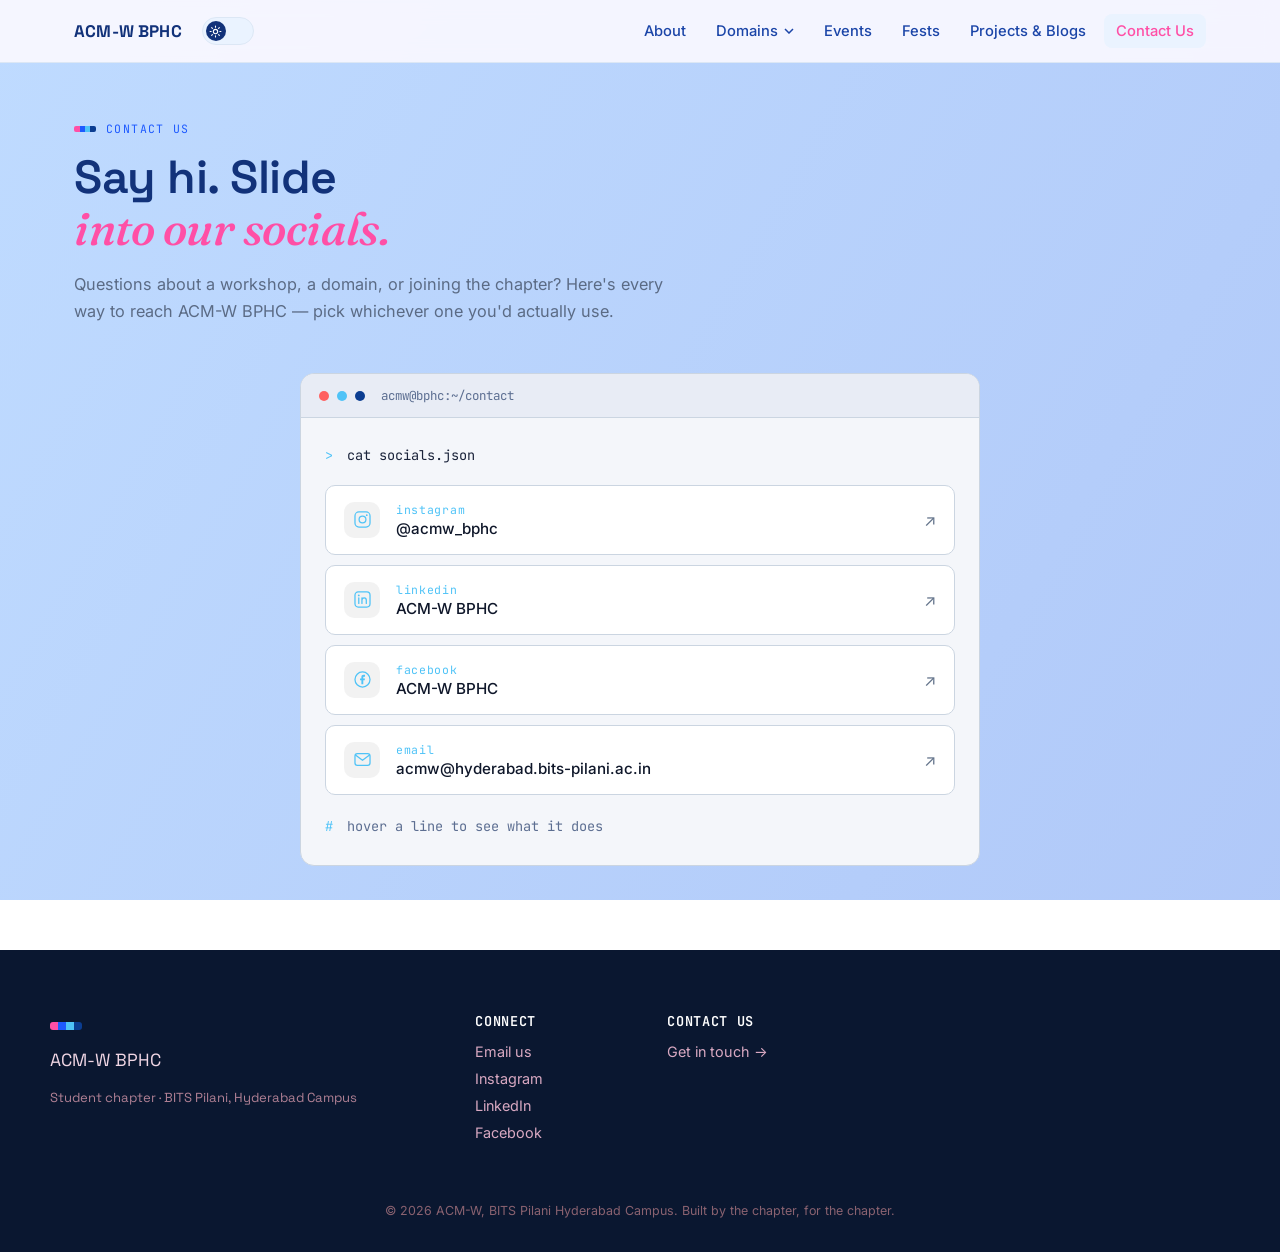
<file: index.html>
<!DOCTYPE html>
<html lang="en">
<head>
<meta charset="UTF-8">
<meta name="viewport" content="width=device-width, initial-scale=1.0">
<title>Contact Us · ACM-W BITS Pilani Hyderabad</title>
<meta name="description" content="Reach ACM-W BITS Pilani Hyderabad Campus — find our Instagram, LinkedIn, Facebook and email.">
<link rel="preconnect" href="https://fonts.googleapis.com">
<link href="https://fonts.googleapis.com/css2?family=Fraunces:ital,opsz,wght@0,9..144,400;0,9..144,600;0,9..144,700;1,9..144,500&family=Inter:wght@400;500;600;700&family=JetBrains+Mono:wght@400;500;600&family=Space+Grotesk:wght@500;600;700&display=swap" rel="stylesheet">
<link rel="stylesheet" href="style.css">
<link rel="stylesheet" href="contact.css">
<script>
  (function(){
    var saved = localStorage.getItem("acmw-theme");
    var theme = saved || (window.matchMedia("(prefers-color-scheme: dark)").matches ? "dark" : "light");
    document.documentElement.setAttribute("data-theme", theme);
  })();
</script>
</head>
<body>
<div class="site-bg" aria-hidden="true"></div>

<header class="site-header" id="top">
  <div class="nav-wrap">
    <div class="nav-right">
      <a class="brand" href="index.html#home">
        <span class="brand-suffix">ACM-W BPHC</span>
      </a>

      <div class="header-actions">
        <button class="theme-toggle" id="themeToggle" type="button" aria-label="Switch to dark mode" aria-pressed="false">
          <span class="toggle-knob">
            <svg class="icon-sun" viewBox="0 0 24 24" fill="none" stroke="currentColor" stroke-width="2" stroke-linecap="round"><circle cx="12" cy="12" r="4"/><path d="M12 2v2M12 20v2M4.9 4.9l1.4 1.4M17.7 17.7l1.4 1.4M2 12h2M20 12h2M4.9 19.1l1.4-1.4M17.7 6.3l1.4-1.4"/></svg>
            <svg class="icon-moon" viewBox="0 0 24 24" fill="currentColor"><path d="M20.4 14.7A8.5 8.5 0 0 1 9.3 3.6a.5.5 0 0 0-.6-.7A9.5 9.5 0 1 0 21.1 15.3a.5.5 0 0 0-.7-.6Z"/></svg>
          </span>
        </button>

        <button class="nav-toggle" id="navToggle" aria-label="Toggle menu" aria-expanded="false">
          <span></span><span></span><span></span>
        </button>
      </div>
    </div>

    <nav class="main-nav" id="mainNav">
      <a href="index.html#about" class="nav-link">About</a>

      <div class="nav-dropdown">
        <button class="nav-link nav-drop-btn" id="domainsBtn" aria-haspopup="true" aria-expanded="false">Domains <svg width="10" height="6" viewBox="0 0 10 6"><path d="M1 1L5 5L9 1" stroke="currentColor" stroke-width="1.5" fill="none"/></svg></button>
        <div class="dropdown-panel" id="domainsPanel">
          <a href="index.html#domain-technical"><strong>Technical</strong><span>Workshops, project squads, open-source sprints and the tech behind chapter tools.</span></a>
          <a href="index.html#domain-corporate"><strong>Corporate & Sponsorship</strong><span>Partnerships, sponsorships and industry connects that fund and power our events.</span></a>
          <a href="index.html#domain-design"><strong>Design</strong><span>Visual identity, event collateral, posters, merchandise and everything on-brand.</span></a>
          <a href="index.html#domain-content"><strong>Content & Media</strong><span>Copywriting, photography, reels and the chapter's blog & newsletter.</span></a>
          <a href="index.html#domain-outreach"><strong>Marketing & Outreach</strong><span>Growing the community — social media, campus outreach and inter-college relations.</span></a>
          <a href="index.html#domain-management"><strong>Management & Events</strong><span>Logistics, budgets, venue bookings and making sure every event actually happens.</span></a>
        </div>
      </div>

      <a href="index.html#events" class="nav-link">Events</a>
      <a href="index.html#fests" class="nav-link">Fests</a>
      <a href="index.html#projects" class="nav-link">Projects &amp; Blogs</a>
      <a href="index.html" class="nav-link is-active">Contact Us</a>
    </nav>
  </div>
</header>

<main>
  <section class="page-hero">
    <p class="eyebrow"><span class="bars bars--xs"></span> CONTACT US</p>
    <h1 class="page-hero-title">Say hi. Slide<br><span class="hero-accent">into our socials.</span></h1>
    <p class="page-hero-sub">Questions about a workshop, a domain, or joining the chapter? Here's every way to reach ACM-W BPHC — pick whichever one you'd actually use.</p>
  </section>

  <section class="section">
    <div class="section-inner contact-layout">

      <div class="contact-terminal">
        <div class="terminal-head"><span></span><span></span><span></span><code>acmw@bphc:~/contact</code></div>
        <div class="terminal-body">
          <p class="term-line"><span class="prompt">&gt;</span> cat socials.json</p>

          <ul class="contact-list" id="contactList">
            <li class="contact-row" data-hint="opens instagram in a new tab">
              <a href="https://www.instagram.com/acmw_bphc" target="_blank" rel="noopener">
                <span class="contact-icon" aria-hidden="true">
                  <svg viewBox="0 0 24 24" fill="none"><rect x="2.5" y="2.5" width="19" height="19" rx="5" stroke="currentColor" stroke-width="1.6"/><circle cx="12" cy="12" r="4.3" stroke="currentColor" stroke-width="1.6"/><circle cx="17.4" cy="6.6" r="1.1" fill="currentColor"/></svg>
                </span>
                <span class="contact-text">
                  <span class="contact-key">instagram</span>
                  <span class="contact-value">@acmw_bphc</span>
                </span>
                <span class="contact-arrow">↗</span>
              </a>
            </li>

            <li class="contact-row" data-hint="opens linkedin in a new tab">
              <a href="https://www.linkedin.com/company/acm-w-bphc-chapter/" target="_blank" rel="noopener">
                <span class="contact-icon" aria-hidden="true">
                  <svg viewBox="0 0 24 24" fill="none"><rect x="2.5" y="2.5" width="19" height="19" rx="4" stroke="currentColor" stroke-width="1.6"/><line x1="7.3" y1="10" x2="7.3" y2="17" stroke="currentColor" stroke-width="1.6" stroke-linecap="round"/><circle cx="7.3" cy="6.8" r="1.15" fill="currentColor"/><path d="M11.3 17V10M11.3 12.8c0-1.8 1.4-2.9 2.9-2.9 1.7 0 2.6 1.1 2.6 3.1V17" stroke="currentColor" stroke-width="1.6" stroke-linecap="round" stroke-linejoin="round"/></svg>
                </span>
                <span class="contact-text">
                  <span class="contact-key">linkedin</span>
                  <span class="contact-value">ACM-W BPHC</span>
                </span>
                <span class="contact-arrow">↗</span>
              </a>
            </li>

            <li class="contact-row" data-hint="opens facebook in a new tab">
              <a href="https://facebook.com/acmwbphc" target="_blank" rel="noopener">
                <span class="contact-icon" aria-hidden="true">
                  <svg viewBox="0 0 24 24" fill="none"><circle cx="12" cy="12" r="9.5" stroke="currentColor" stroke-width="1.6"/><path d="M13.6 8.4h1.6V6h-1.9c-1.6 0-2.7 1.1-2.7 2.9V10.7H8.9v2.4h1.7V18h2.4v-4.9h1.8l.3-2.4h-2.1V9.2c0-.5.2-.8.6-.8Z" fill="currentColor"/></svg>
                </span>
                <span class="contact-text">
                  <span class="contact-key">facebook</span>
                  <span class="contact-value">ACM-W BPHC</span>
                </span>
                <span class="contact-arrow">↗</span>
              </a>
            </li>

            <li class="contact-row" data-hint="click to copy the email address">
              <a href="mailto:acmw@hyderabad.bits-pilani.ac.in" id="emailRow" data-email="acmw@hyderabad.bits-pilani.ac.in">
                <span class="contact-icon" aria-hidden="true">
                  <svg viewBox="0 0 24 24" fill="none"><rect x="2.5" y="4.5" width="19" height="15" rx="3" stroke="currentColor" stroke-width="1.6"/><path d="M3.5 6.5 12 13l8.5-6.5" stroke="currentColor" stroke-width="1.6" stroke-linecap="round" stroke-linejoin="round"/></svg>
                </span>
                <span class="contact-text">
                  <span class="contact-key">email</span>
                  <span class="contact-value">acmw@hyderabad.bits-pilani.ac.in</span>
                </span>
                <span class="contact-arrow" id="emailArrow">↗</span>
              </a>
            </li>
          </ul>

          <p class="term-line term-hint" id="termHint"><span class="prompt">#</span> <span id="termHintText">hover a line to see what it does</span></p>
        </div>
      </div>

    </div>
  </section>
</main>

<footer class="site-footer">
  <div class="footer-inner">
    <div class="footer-brand">
      <span class="bars bars--sm"></span>
      <p>ACM-W BPHC</p>
      <p class="muted">Student chapter · BITS Pilani, Hyderabad Campus</p>
    </div>
    <div class="footer-links">
      <div>
        <h4>Connect</h4>
        <a href="mailto:acmw@hyderabad.bits-pilani.ac.in">Email us</a>
        <a href="https://www.instagram.com/acmw_bphc" target="_blank" rel="noopener">Instagram</a>
        <a href="https://www.linkedin.com/company/acm-w-bphc-chapter/" target="_blank" rel="noopener">LinkedIn</a>
        <a href="https://facebook.com/acmwbphc" target="_blank" rel="noopener">Facebook</a>
      </div>
      <div>
        <h4>Contact Us</h4>
        <a href="index.html">Get in touch →</a>
      </div>
    </div>
  </div>
  <p class="footer-copy">© <span id="year"></span> ACM-W, BITS Pilani Hyderabad Campus. Built by the chapter, for the chapter.</p>
</footer>

<script src="contact.js"></script>
</body>
</html>
</file>
<file: style.css>
/* =====================================================
   ACM-W BPHC — Design tokens
   Palette matched to the acm-w logo mark: blue and pink
   accents on a deep-navy + white base.
   ===================================================== */
:root{
  --ink:        #12327A;
  --ink-soft:   #1B45A8;
  --paper:      #FFFFFF;
  --paper-tint: #EAF3FF;
  --surface:    #FFFFFF;
  --header-bg:  rgba(251,249,255,0.9);
  --magenta:    #FF4FA6;
  --violet:     #1E5AFF;
  --amber:      #4FC3F7;
  --teal:       #0B3D91;
  --muted:      #5B6B85;
  --line:       #DCE7F5;
  --line-dark:  rgba(255,255,255,0.14);
  --shadow:     rgba(11,11,13,0.09);
  --cube-blue:  #BFDBFF;
  --cube-white: #F5F9FF;
  --cube-pink:  #F8CBE4;
  --grad-1:     #BFDBFF;
  --grad-2:     #A9BFF5;
  --grad-3:     #E3B8DC;
  --grad-4:     #B3A8EC;

  /* Fixed-dark tokens: chips like the terminal, footer, and fest
     cards are designed as dark navy panels with light text baked
     in — they stay this way in both themes rather than inverting. */
  --navy-fixed:      #0A1730;
  --navy-fixed-soft: #142A4E;

  --font-display: 'Space Grotesk', 'Poppins', sans-serif;
  --font-accent: 'Fraunces', serif;
  --font-body: 'Inter', sans-serif;
  --font-mono: 'JetBrains Mono', monospace;

  --radius: 14px;
  --container: 1180px;
}

/* ---------- dark mode ---------- */
html[data-theme="dark"]{
  --ink:        #F3F6FF;
  --ink-soft:   #C9D6F5;
  --paper:      #0A1730;
  --paper-tint: rgba(255,255,255,0.06);
  --surface:    #12275A;
  --header-bg:  rgba(9,19,40,0.86);
  --violet:     #6E93FF;
  --teal:       #45D6C9;
  --muted:      #93A3C6;
  --line:       rgba(255,255,255,0.14);
  --shadow:     rgba(0,0,0,0.35);
  --grad-1:     #2A3F72;
  --grad-2:     #3B3873;
  --grad-3:     #5C2F55;
  --grad-4:     #3A2F6E;
}
html{transition:background 0.25s ease;}
body{transition:background 0.25s ease, color 0.25s ease;}
.site-header, .domain-panel, .calendar-card, .testimonial-card, .project-card,
.quicklink-card, .senate-card, .filter-chip, .modal, .btn--small, .domain-crumb,
.icon-btn, .domain-tab{
  transition:background 0.25s ease, border-color 0.25s ease, color 0.25s ease;
}

*{box-sizing:border-box;}
html{scroll-behavior:smooth;}
body{
  margin:0;
  font-family:var(--font-body);
  color:var(--ink);
  background:var(--paper);
  -webkit-font-smoothing:antialiased;
}
h1,h2,h3,h4{font-family:var(--font-display); margin:0; line-height:1.1; font-weight:600; letter-spacing:-0.01em;}
p{margin:0 0 1em; color:var(--muted); line-height:1.65;}
a{color:inherit;}
ul{margin:0; padding:0; list-style:none;}
button{font-family:inherit; cursor:pointer;}
@media (prefers-reduced-motion: reduce){
  html{scroll-behavior:auto;}
  *{animation-duration:0.001ms !important; transition-duration:0.001ms !important;}
}

/* ---------- signature bar motif ---------- */
.bars{
  display:inline-flex;
  height:10px;
  width:44px;
  border-radius:3px;
  overflow:hidden;
  flex-shrink:0;
}
.bars::before, .bars::after{content:'';}
.bars{background:linear-gradient(90deg,
  var(--magenta) 0 25%, var(--violet) 25% 50%,
  var(--amber) 50% 75%, var(--teal) 75% 100%);}
.bars--sm{width:32px; height:8px;}
.bars--xs{width:22px; height:6px; border-radius:2px;}
.section-bars{display:flex; justify-content:center; padding:0; margin:0;}
.section-bars .bars{width:120px; height:4px; border-radius:0;}

/* ---------- header / nav ---------- */
.site-header{
  position:sticky; top:0; z-index:50;
  background:var(--header-bg);
  backdrop-filter:blur(10px);
  border-bottom:1px solid var(--line);
}
.nav-wrap{
  max-width:var(--container); margin:0 auto; padding:14px 24px;
  display:flex; align-items:center; justify-content:space-between; gap:24px;
}
.brand{display:flex; align-items:center; gap:10px; text-decoration:none;}
.nav-right{display:flex; align-items:center; gap:20px;}
.brand-suffix{
  font-family:var(--font-display); font-weight:700; font-size:1.05rem;
  color:var(--ink); letter-spacing:0.01em;
  opacity:0; animation:fadeIn 0.7s ease 0.15s forwards;
}
@keyframes fadeIn{ from{opacity:0;} to{opacity:1;} }

/* ---------- theme toggle ---------- */
.theme-toggle{
  position:relative; display:inline-flex; align-items:center;
  width:52px; height:28px; padding:3px; border-radius:999px; flex-shrink:0;
  border:1px solid var(--line); background:var(--paper-tint);
  transition:background 0.2s ease, border-color 0.2s ease;
}
.theme-toggle .toggle-knob{
  width:20px; height:20px; border-radius:50%; background:var(--ink);
  display:flex; align-items:center; justify-content:center; color:var(--paper);
  transform:translateX(0); transition:transform 0.25s cubic-bezier(.22,1,.36,1), background 0.2s ease;
}
html[data-theme="dark"] .theme-toggle .toggle-knob{transform:translateX(24px);}
.theme-toggle svg{width:13px; height:13px;}
.theme-toggle .icon-moon{display:none;}
html[data-theme="dark"] .theme-toggle .icon-sun{display:none;}
html[data-theme="dark"] .theme-toggle .icon-moon{display:block;}
.theme-toggle:hover{border-color:var(--violet);}
.main-nav{display:flex; align-items:center; gap:6px; flex-wrap:wrap;}
.nav-link{
  font-size:0.92rem; font-weight:500; text-decoration:none; color:var(--ink-soft);
  padding:8px 12px; border-radius:8px; display:inline-flex; align-items:center; gap:6px;
  background:none; border:none; transition:background 0.15s ease, color 0.15s ease;
}
.nav-link:hover{background:var(--paper-tint); color:var(--magenta);}
.nav-dropdown{position:relative;}
.dropdown-panel{
  position:absolute; top:calc(100% + 10px); left:50%; transform:translateX(-50%);
  background:var(--paper); border:1px solid var(--line); border-radius:var(--radius);
  box-shadow:0 18px 40px rgba(11,11,13,0.14);
  min-width:260px; padding:8px; display:none; flex-direction:column; gap:2px;
}
.dropdown-panel.is-open{display:flex;}
.dropdown-panel a{
  display:flex; flex-direction:column; padding:10px 12px; border-radius:8px; text-decoration:none;
}
.dropdown-panel a:hover{background:var(--paper-tint);}
.dropdown-panel a strong{font-size:0.9rem; color:var(--ink);}
.dropdown-panel a span{font-size:0.78rem; color:var(--muted);}
.header-actions{display:flex; align-items:center; gap:10px;}
.nav-toggle{
  display:none; flex-direction:column; gap:4px; background:none; border:none; padding:8px;
}
.nav-toggle span{width:22px; height:2px; background:var(--ink); border-radius:2px;}

.btn{
  font-family:var(--font-mono); font-size:0.8rem; font-weight:500; letter-spacing:0.02em;
  border-radius:999px; padding:11px 20px; border:1px solid transparent; text-decoration:none;
  display:inline-flex; align-items:center; gap:8px; transition:transform 0.15s ease, background 0.15s ease, border-color .15s ease;
}
.btn:active{transform:scale(0.97);}
.btn--primary{background:var(--ink); color:var(--paper);}
.btn--primary:hover{background:var(--magenta);}
.btn--ghost{border-color:var(--line); color:var(--ink);}
.btn--ghost:hover{border-color:var(--magenta); color:var(--magenta);}
.btn--edit{border:1px dashed var(--violet); color:var(--violet); background:none; margin-left:4px;}
.btn--edit.is-on{background:var(--violet); color:#fff; border-style:solid;}
.btn--small{font-size:0.72rem; padding:8px 14px; border:1px solid var(--line); background:var(--surface); color:var(--ink);}
.btn--small:hover{border-color:var(--magenta); color:var(--magenta);}
.btn--danger{border-color:var(--magenta); color:var(--magenta); background:none;}

/* ---------- hero ---------- */
.hero{
  position:relative;
  max-width:1180px; margin:0 auto; padding:56px 24px;
  min-height:calc(100vh - 68px);
  display:flex; align-items:center; justify-content:center;
}
.site-bg{
  position:fixed; inset:0;
  z-index:-1;
  pointer-events:none;
  background:linear-gradient(120deg, var(--grad-1) 0%, var(--grad-2) 38%, var(--grad-3) 62%, var(--grad-4) 82%, var(--grad-1) 100%);
  background-size:400% 400%;
  animation:heroGradientFlow 24s ease-in-out infinite;
}
@keyframes heroGradientFlow{
  0%{background-position:0% 50%;}
  50%{background-position:100% 50%;}
  100%{background-position:0% 50%;}
}
.hero-inner{
  position:relative; z-index:1;
  width:100%;
  display:grid;
  grid-template-columns:1.15fr 0.85fr;
  align-items:center;
  gap:40px;
}
@keyframes heroRise{
  from{opacity:0; transform:translateY(26px);}
  to{opacity:1; transform:translateY(0);}
}
.eyebrow{
  font-family:var(--font-mono); font-size:0.72rem; letter-spacing:0.12em; color:var(--violet);
  display:flex; align-items:center; gap:10px; margin-bottom:14px; text-transform:uppercase;
}
.hero-copy{text-align:left;}
.hero-heading{
  font-size:clamp(2rem, 3.6vw, 3.1rem); letter-spacing:-0.01em; color:var(--ink);
  opacity:0; animation:heroRise 0.75s ease 0.2s forwards;
}
.hero-tagline{
  font-family:var(--font-mono); font-size:1.35rem; letter-spacing:0.04em; text-transform:uppercase;
  color:var(--ink); font-weight:700; margin:16px 0 0;
  opacity:0; animation:heroRise 0.7s ease 0.4s forwards;
}
.hero-mission{
  font-size:1.02rem; max-width:52ch; margin:18px 0 0;
  opacity:0; animation:heroRise 0.7s ease 0.58s forwards;
}
.hero-mission strong{color:var(--ink); font-family:var(--font-display); font-weight:600;}
.hero-vision{
  font-size:1.02rem; max-width:52ch; margin:12px 0 0;
  opacity:0; animation:heroRise 0.7s ease 0.74s forwards;
}
.hero-vision strong{color:var(--ink); font-family:var(--font-display); font-weight:600;}
.hero-learn-more{
  display:inline-flex; align-items:center; gap:6px;
  font-family:var(--font-mono); font-size:0.9rem; font-weight:600;
  color:var(--ink); text-decoration:none; margin-top:20px;
  opacity:0; animation:heroRise 0.7s ease 0.9s forwards;
}
.hero-learn-more:hover{color:var(--violet);}
.hero-accent{color:var(--magenta); font-family:var(--font-accent); font-style:italic; font-weight:500;}
.hero-visual{
  display:flex; align-items:center; justify-content:flex-end;
  opacity:0; animation:heroRise 0.8s ease 0.3s forwards;
}
.hero-logo-wrap{margin:0;}

.hero-logo-scene{
  width:fit-content;
  margin:0 auto;
  transform:rotate(45deg);
}
.hero-logo-float{
  position:relative;
  display:block;
  -webkit-perspective:900px;
  perspective:900px;
  animation:heroLogoFloat 5.5s ease-in-out 1.5s infinite;
}
.hero-logo-glow{
  position:absolute;
  inset:-8%;
  z-index:0;
  border-radius:0;
  background:radial-gradient(circle, rgba(30,90,255,0.5) 0%, rgba(255,79,166,0.28) 45%, transparent 72%);
  filter:blur(20px);
  animation:heroLogoGlow 3.4s ease-in-out 1.5s infinite;
  pointer-events:none;
}
.hero-logo-cube{
  --cube-size: clamp(170px, 26vw, 280px);
  position:relative;
  z-index:1;
  width:var(--cube-size); height:var(--cube-size);
  margin:0 auto;
  -webkit-transform-style:preserve-3d;
  transform-style:preserve-3d;
  cursor:grab;
  touch-action:none;
  -webkit-user-select:none;
  user-select:none;
  animation:cubeSpinIn 1.3s cubic-bezier(.22,1,.36,1) 0.15s both;
}
.hero-logo-cube.is-dragging{cursor:grabbing;}
.cube-face{
  position:absolute; inset:0;
  display:flex; align-items:center; justify-content:center;
  -webkit-backface-visibility:hidden;
  backface-visibility:hidden;
  box-shadow:inset 0 0 0 1px rgba(255,255,255,0.18);
}
.cube-front{background:var(--surface); box-shadow:inset 0 0 0 1px var(--line); -webkit-transform:translateZ(calc(var(--cube-size) / 2)); transform:translateZ(calc(var(--cube-size) / 2));}
.cube-back{background:linear-gradient(135deg,var(--cube-blue),var(--cube-white)); -webkit-transform:rotateY(180deg) translateZ(calc(var(--cube-size) / 2)); transform:rotateY(180deg) translateZ(calc(var(--cube-size) / 2));}
.cube-right{background:linear-gradient(150deg,var(--cube-white),var(--cube-blue)); -webkit-transform:rotateY(90deg) translateZ(calc(var(--cube-size) / 2)); transform:rotateY(90deg) translateZ(calc(var(--cube-size) / 2));}
.cube-left{background:linear-gradient(120deg,var(--cube-blue),var(--cube-pink)); -webkit-transform:rotateY(-90deg) translateZ(calc(var(--cube-size) / 2)); transform:rotateY(-90deg) translateZ(calc(var(--cube-size) / 2));}
.cube-top{background:linear-gradient(135deg,var(--cube-white),var(--cube-blue)); -webkit-transform:rotateX(90deg) translateZ(calc(var(--cube-size) / 2)); transform:rotateX(90deg) translateZ(calc(var(--cube-size) / 2));}
.cube-bottom{background:linear-gradient(135deg,var(--cube-pink),var(--cube-blue)); -webkit-transform:rotateX(-90deg) translateZ(calc(var(--cube-size) / 2)); transform:rotateX(-90deg) translateZ(calc(var(--cube-size) / 2));}

.cube-label{
  font-family:var(--font-display); font-weight:600; color:#12327A;
  font-size:0.82rem; line-height:1.2; text-align:center; padding:0 10px;
  pointer-events:none;
}
.cube-label--mono{
  font-family:var(--font-mono); font-weight:500; font-size:0.7rem;
  letter-spacing:-0.01em; word-break:break-word;
}

.hero-logo{
  display:block; max-width:76%; max-height:76%; width:auto; height:auto;
  background:transparent;
  pointer-events:none;
  transform:rotate(-45deg);
}

@keyframes cubeSpinIn{
  0%{transform:rotateX(-30deg) rotateY(-340deg) scale(0.45);}
  100%{transform:rotateX(-16deg) rotateY(0deg) scale(1);}
}
@keyframes heroLogoFloat{
  0%,100%{transform:translateY(0);}
  50%{transform:translateY(-9px);}
}
@keyframes heroLogoGlow{
  0%,100%{opacity:0.55; transform:scale(0.92);}
  50%{opacity:0.95; transform:scale(1.08);}
}

/* ---------- sections ---------- */
.section{padding:84px 24px;}
.section--tinted{background:var(--paper-tint);}
.section-inner{max-width:var(--container); margin:0 auto;}
.section-title{font-size:clamp(1.6rem, 3vw, 2.3rem); margin-bottom:18px; color:var(--ink);}
.section-lede{max-width:58ch; margin-bottom:32px; font-size:1.02rem;}
.section-head-row{display:flex; justify-content:space-between; align-items:flex-end; gap:16px; flex-wrap:wrap;}
.text-link{color:var(--magenta); font-weight:600; text-decoration:none; font-size:0.95rem;}

/* ---------- about ---------- */
.about-grid{display:grid; grid-template-columns:1.3fr 1fr; gap:56px; margin-top:8px;}
.about-values li{display:flex; gap:14px; margin-bottom:26px;}
.about-values strong{display:block; font-family:var(--font-display); font-size:1.05rem; margin-bottom:4px;}
.about-values p{margin:0; font-size:0.92rem;}

/* ---------- domains ---------- */
.domain-tabs{display:flex; flex-wrap:wrap; gap:10px; margin-bottom:28px;}
.domain-tab{
  font-family:var(--font-mono); font-size:0.82rem; padding:10px 16px; border-radius:999px;
  border:1px solid var(--line); background:var(--surface); color:var(--ink-soft);
}
.domain-tab.is-active{background:var(--ink); color:var(--paper); border-color:var(--ink);}
.domain-panel{background:var(--surface); border:1px solid var(--line); border-radius:var(--radius); padding:32px; box-shadow:0 12px 30px var(--shadow);}
.domain-panel-head h3{font-size:1.4rem; margin-bottom:8px;}
.domain-panel-head p{max-width:60ch;}
.subtabs{display:flex; gap:4px; margin:20px 0 24px; border-bottom:1px solid var(--line);}
.subtab{
  background:none; border:none; padding:10px 6px; margin-right:22px; font-size:0.88rem; font-weight:600;
  color:var(--muted); border-bottom:2px solid transparent; margin-bottom:-1px;
}
.subtab.is-active{color:var(--magenta); border-bottom-color:var(--magenta);}

.bulletin-item{display:flex; gap:14px; padding:14px 0; border-bottom:1px solid var(--line);}
.bulletin-item:last-child{border-bottom:none;}
.bulletin-tag{font-family:var(--font-mono); font-size:0.68rem; text-transform:uppercase; letter-spacing:0.05em; color:var(--violet); background:var(--paper-tint); padding:4px 8px; border-radius:6px; height:fit-content; white-space:nowrap;}
.bulletin-item h4{font-size:0.98rem; margin-bottom:4px;}
.bulletin-item p{margin:0; font-size:0.88rem;}
.bulletin-item time{font-family:var(--font-mono); font-size:0.72rem; color:var(--muted);}

.task-row{display:grid; grid-template-columns:auto 1fr auto auto; gap:16px; align-items:center; padding:12px 0; border-bottom:1px solid var(--line); font-size:0.9rem;}
.task-row:last-child{border-bottom:none;}
.task-status{width:10px; height:10px; border-radius:50%; background:var(--line);}
.task-status.todo{background:var(--amber);}
.task-status.doing{background:var(--violet);}
.task-status.done{background:var(--teal);}
.task-owner{font-family:var(--font-mono); font-size:0.75rem; color:var(--muted);}
.task-due{font-family:var(--font-mono); font-size:0.75rem; color:var(--ink-soft); white-space:nowrap;}

.progress-item{margin-bottom:22px;}
.progress-item:last-child{margin-bottom:0;}
.progress-top{display:flex; justify-content:space-between; font-size:0.9rem; margin-bottom:8px;}
.progress-top strong{color:var(--ink);}
.progress-bar{height:8px; border-radius:6px; background:var(--paper-tint); overflow:hidden;}
.progress-fill{height:100%; background:linear-gradient(90deg,var(--magenta),var(--violet)); border-radius:6px;}

/* ---------- events ---------- */
.events-grid{display:grid; grid-template-columns:1fr 1fr; gap:40px; align-items:start;}
.calendar-card{background:var(--surface); border:1px solid var(--line); border-radius:var(--radius); padding:24px; box-shadow:0 12px 30px var(--shadow);}
.cal-head{display:flex; align-items:center; justify-content:space-between; margin-bottom:16px;}
.cal-head button{background:var(--paper-tint); border:none; width:32px; height:32px; border-radius:8px; font-size:1.1rem; color:var(--ink);}
.cal-head h3{font-size:1.05rem;}
.cal-weekdays{display:grid; grid-template-columns:repeat(7,1fr); text-align:center; font-family:var(--font-mono); font-size:0.7rem; color:var(--muted); margin-bottom:6px;}
.cal-grid{display:grid; grid-template-columns:repeat(7,1fr); gap:4px;}
.cal-day{
  aspect-ratio:1; display:flex; flex-direction:column; align-items:center; justify-content:center;
  border-radius:8px; font-size:0.82rem; background:none; border:none; color:var(--ink-soft); position:relative;
}
.cal-day.is-blank{visibility:hidden;}
.cal-day.has-event::after{content:''; width:5px; height:5px; border-radius:50%; background:var(--magenta); position:absolute; bottom:5px;}
.cal-day.is-today{background:var(--ink); color:var(--paper); font-weight:700;}
.cal-day:not(.is-today):hover{background:var(--paper-tint);}
.cal-hint{font-size:0.78rem; margin:14px 0 0;}
.list-heading{font-size:1.05rem; margin-bottom:16px;}
.event-card{display:flex; gap:16px; padding:16px 0; border-bottom:1px solid var(--line);}
.event-date{
  font-family:var(--font-mono); text-align:center; background:var(--paper-tint); border-radius:8px;
  padding:8px 10px; min-width:52px; height:fit-content;
}
.event-date .d{display:block; font-size:1.1rem; font-weight:700; color:var(--ink);}
.event-date .m{display:block; font-size:0.65rem; color:var(--muted); text-transform:uppercase;}
.event-card h4{font-size:0.95rem; margin-bottom:4px;}
.event-card p{margin:0; font-size:0.85rem;}
.event-type{display:inline-block; font-family:var(--font-mono); font-size:0.68rem; color:var(--teal); margin-top:6px;}
.day-detail{margin-top:20px; padding:16px; background:var(--paper-tint); border-radius:10px; font-size:0.88rem;}

/* ---------- fests ---------- */
.fests-grid{display:grid; grid-template-columns:repeat(auto-fit, minmax(280px,1fr)); gap:24px;}
.fest-card{
  background:var(--navy-fixed); color:#fff; border-radius:var(--radius); padding:28px; position:relative; overflow:hidden;
}
.fest-card::before{content:''; position:absolute; top:0; right:0; width:120px; height:120px; background:linear-gradient(135deg,var(--magenta),var(--violet)); opacity:0.35; border-radius:0 0 0 120px;}
.fest-card h3{font-size:1.3rem; margin-bottom:8px; position:relative;}
.fest-card p{color:#E8B8CE; position:relative; font-size:0.9rem;}
.fest-meta{font-family:var(--font-mono); font-size:0.72rem; color:var(--amber); position:relative; display:block; margin-top:14px;}

/* ---------- projects ---------- */
.filter-row{display:flex; gap:8px; flex-wrap:wrap; margin-bottom:28px;}
.filter-chip{font-family:var(--font-mono); font-size:0.76rem; padding:7px 14px; border-radius:999px; border:1px solid var(--line); background:var(--surface); color:var(--ink-soft);}
.filter-chip.is-active{background:var(--violet); color:#fff; border-color:var(--violet);}
.projects-grid{display:grid; grid-template-columns:repeat(auto-fit, minmax(300px,1fr)); gap:24px;}
.project-card{background:var(--surface); border:1px solid var(--line); border-radius:var(--radius); padding:24px; transition:transform 0.15s ease, box-shadow 0.15s ease;}
.project-card:hover{transform:translateY(-3px); box-shadow:0 16px 34px var(--shadow);}
.project-tag{font-family:var(--font-mono); font-size:0.68rem; color:var(--teal); text-transform:uppercase; letter-spacing:0.04em;}
.project-card h3{font-size:1.1rem; margin:8px 0 8px;}
.project-card p{font-size:0.88rem; margin-bottom:14px;}
.project-card a{font-size:0.85rem; font-weight:600; color:var(--magenta); text-decoration:none;}

/* ---------- testimonials ---------- */
.testimonials-track{display:grid; grid-template-columns:repeat(auto-fit, minmax(300px,1fr)); gap:22px;}
.testimonial-card{background:var(--surface); border:1px solid var(--line); border-radius:var(--radius); padding:26px; position:relative;}
.testimonial-quote{font-family:var(--font-accent); font-style:italic; font-size:1.05rem; color:var(--ink); margin-bottom:16px;}
.testimonial-person{display:flex; align-items:center; gap:12px;}
.avatar{width:38px; height:38px; border-radius:50%; background:linear-gradient(135deg,var(--magenta),var(--amber)); display:flex; align-items:center; justify-content:center; color:#fff; font-family:var(--font-mono); font-size:0.8rem; font-weight:600;}
.testimonial-person strong{display:block; font-size:0.9rem;}
.testimonial-person span{font-size:0.78rem; color:var(--muted);}
.card-edit-controls{position:absolute; top:16px; right:16px; display:flex; gap:6px;}
.icon-btn{width:26px; height:26px; border-radius:6px; border:1px solid var(--line); background:var(--surface); font-size:0.8rem; display:flex; align-items:center; justify-content:center; color:var(--muted);}
.icon-btn:hover{border-color:var(--magenta); color:var(--magenta);}

/* ---------- senate ---------- */
.senate-grid{display:grid; grid-template-columns:repeat(auto-fit, minmax(220px,1fr)); gap:22px;}
.senate-card{background:var(--surface); border:1px solid var(--line); border-radius:var(--radius); padding:22px; text-align:center; position:relative;}
.senate-avatar{
  width:80px; height:80px; margin:0 auto 14px; border-radius:50%;
  display:block; object-fit:cover; object-position:center top;
  border:2px solid var(--line);
}
.senate-card h4{font-size:1rem; margin-bottom:4px;}
.senate-role{font-family:var(--font-mono); font-size:0.72rem; color:var(--magenta); text-transform:uppercase; letter-spacing:0.04em; display:block; margin-bottom:6px;}
.senate-domain{font-size:0.8rem;}

/* ---------- editable-only visibility ---------- */
.editable-only{display:none;}
body.edit-mode .editable-only{display:inline-flex;}
body.edit-mode .card-edit-controls{display:flex;}
.card-edit-controls{display:none;}

/* ---------- modal ---------- */
.modal-overlay{
  position:fixed; inset:0; background:rgba(11,11,13,0.5); display:flex; align-items:center; justify-content:center;
  z-index:100; padding:20px;
}
.modal{background:var(--surface); border-radius:var(--radius); padding:30px; max-width:440px; width:100%; position:relative; max-height:90vh; overflow:auto;}
.modal-close{position:absolute; top:14px; right:16px; background:none; border:none; font-size:1.3rem; color:var(--muted);}
.modal h3{font-size:1.2rem; margin-bottom:18px;}
.field{margin-bottom:14px;}
.field label{display:block; font-size:0.8rem; font-weight:600; margin-bottom:6px; color:var(--ink-soft);}
.field input, .field textarea, .field select{
  width:100%; padding:10px 12px; border:1px solid var(--line); border-radius:8px; font-family:inherit; font-size:0.9rem; background:var(--surface); color:var(--ink);
}
.field textarea{resize:vertical; min-height:70px;}
.modal-actions{display:flex; gap:10px; margin-top:20px;}
.contact-form{max-width:480px; margin-top:48px;}
.contact-form textarea{min-height:120px;}

/* ---------- footer ---------- */
.site-footer{background:var(--navy-fixed); color:#F0D6E4; padding:64px 24px 30px;}
.footer-inner{max-width:var(--container); margin:0 auto; display:grid; grid-template-columns:1fr 2fr; gap:48px;}
.footer-brand p{color:#F0D6E4; margin:12px 0 2px; font-family:var(--font-display); font-size:1.1rem;}
.footer-brand .muted{color:#B08094; font-size:0.82rem;}
.footer-links{display:grid; grid-template-columns:repeat(2,1fr); gap:24px; max-width:360px;}
.footer-links h4{color:#fff; font-size:0.85rem; margin-bottom:14px; font-family:var(--font-mono); text-transform:uppercase; letter-spacing:0.05em;}
.footer-links a{display:block; color:#D9A9C2; text-decoration:none; font-size:0.9rem; margin-bottom:10px;}
.footer-links a:hover{color:var(--amber);}
.footer-copy{text-align:center; color:#8A6270; font-size:0.78rem; margin:50px 0 0;}

/* ---------- page switching (tabs act like pages) ---------- */
.page{display:none;}
.page.is-active{display:block;}

/* ---------- nav active state ---------- */
.nav-link.is-active{color:var(--magenta); background:var(--paper-tint);}
.dropdown-panel a.is-active strong{color:var(--magenta);}

/* ---------- page hero (subpages) ---------- */
.page-hero{max-width:var(--container); margin:0 auto; padding:56px 24px 40px;}
.page-hero .eyebrow{justify-content:flex-start;}
.page-hero-title{font-size:clamp(2rem, 4vw, 2.9rem); color:var(--ink);}
.page-hero-sub{max-width:60ch; margin-top:16px; font-size:1.02rem;}
.back-link{display:inline-flex; align-items:center; gap:6px; font-family:var(--font-mono); font-size:0.78rem; color:var(--muted); text-decoration:none; margin-bottom:18px;}
.back-link:hover{color:var(--magenta);}

/* ---------- home quick-links to other pages ---------- */
.quicklinks-grid{display:grid; grid-template-columns:repeat(auto-fit, minmax(220px,1fr)); gap:20px;}
.quicklink-card{
  display:flex; flex-direction:column; gap:10px; background:var(--surface); border:1px solid var(--line);
  border-radius:var(--radius); padding:26px; text-decoration:none; color:inherit;
  transition:transform 0.15s ease, box-shadow 0.15s ease, border-color 0.15s ease;
}
.quicklink-card:hover{transform:translateY(-4px); box-shadow:0 20px 40px var(--shadow); border-color:var(--magenta);}
.quicklink-num{font-family:var(--font-mono); font-size:0.72rem; color:var(--magenta); letter-spacing:0.08em;}
.quicklink-card h3{font-size:1.15rem;}
.quicklink-card p{font-size:0.88rem; margin-bottom:0;}
.quicklink-arrow{margin-top:auto; font-family:var(--font-mono); font-size:0.8rem; color:var(--ink); display:inline-flex; align-items:center; gap:6px;}
.quicklink-card:hover .quicklink-arrow{color:var(--magenta);}

/* ---------- domain cross-links (used on domain pages) ---------- */
.domain-crumbs{display:flex; flex-wrap:wrap; gap:10px; margin-top:26px;}
.domain-crumb{
  font-family:var(--font-mono); font-size:0.78rem; padding:9px 15px; border-radius:999px;
  border:1px solid var(--line); background:var(--surface); color:var(--ink-soft); text-decoration:none;
}
.domain-crumb.is-current{background:var(--ink); color:var(--paper); border-color:var(--ink);}
.domain-crumb:hover:not(.is-current){border-color:var(--magenta); color:var(--magenta);}

/* ---------- scroll-reveal (driven by IntersectionObserver in script.js) ---------- */
.reveal{opacity:0; transform:translateY(26px); transition:opacity 0.7s ease, transform 0.7s ease;}
.reveal.is-visible{opacity:1; transform:translateY(0);}

/* ---------- responsive ---------- */
@media (max-width: 900px){
  .hero{padding-top:48px;}
  .hero-inner{grid-template-columns:1fr; text-align:center; gap:20px;}
  .hero-copy{text-align:center;}
  .hero-mission, .hero-vision, .hero-learn-more{margin-left:auto; margin-right:auto;}
  .hero-visual{order:-1;}
  .about-grid, .events-grid{grid-template-columns:1fr;}
  .footer-inner{grid-template-columns:1fr; gap:32px;}
  .footer-links{grid-template-columns:1fr 1fr;}
}
@media (max-width: 760px){
  .nav-toggle{display:flex;}
  .main-nav{
    position:absolute; top:100%; left:0; right:0; background:var(--paper); border-bottom:1px solid var(--line);
    flex-direction:column; align-items:stretch; padding:12px 24px 20px; display:none; gap:2px;
  }
  .main-nav.is-open{display:flex;}
  .nav-dropdown{width:100%;}
  .dropdown-panel{position:static; transform:none; box-shadow:none; width:100%; margin-top:4px;}
  .btn--edit{margin-left:0; margin-top:6px;}
}
</file>
<file: contact.css>
/* =====================================================
   ACM-W BPHC — Contact Us page-specific styles
   Centered, responsive, and dynamic theme switching
   ===================================================== */

/* ---------- centered hero (contact page only) ---------- */
.page-hero {
  text-align: left;
}
.page-hero .eyebrow {
  justify-content: left;
}
.page-hero-sub {
  margin-right: auto;
}

/* tighten the gap between the hero and the terminal card
   (overrides style.css's generic .section top padding,
   scoped here since contact.css only loads on this page) */
.page-hero {
  padding-bottom: 16px;
}
main > .section {
  padding-top: 16px;
}

/* Theme Variables local to Contact page */
:root {
  --term-bg-soft: #f4f6fa;
  --term-bg-dark: #e8ecf5;
  --term-text: #1a233a;
  --term-path: #5c6e91;
  --term-border: #cbd5e1;
  --term-row-bg: #ffffff;
  --term-row-text: #0f172a;
  --term-arrow: #64748b;
  --term-icon-bg: rgba(0, 0, 0, 0.05);
}

html[data-theme="dark"] {
  --term-bg-soft: var(--navy-fixed-soft);
  --term-bg-dark: var(--navy-fixed);
  --term-text: #D9E4FF;
  --term-path: #93A3C6;
  --term-border: var(--line-dark);
  --term-row-bg: var(--navy-fixed);
  --term-row-text: #ffffff;
  --term-arrow: #93A3C6;
  --term-icon-bg: rgba(255, 255, 255, 0.08);
}

/* ---------- contact layout ---------- */
.contact-layout {
  display: flex;
  justify-content: center;
  align-items: start;
  width: 100%;
}

/* ---------- terminal contact card ---------- */
.contact-terminal {
  background: var(--term-bg-soft);
  border: 1px solid var(--term-border);
  border-radius: var(--radius);
  overflow: hidden;
  width: 100%;
  max-width: 680px; /* Gives it an optimal wide width when centered */
  transition: background 0.3s ease, border-color 0.3s ease;
}

.terminal-head {
  display: flex; 
  align-items: center; 
  gap: 8px;
  padding: 13px 18px;
  background: var(--term-bg-dark);
  border-bottom: 1px solid var(--term-border);
  transition: background 0.3s ease, border-color 0.3s ease;
}
.terminal-head span { width: 10px; height: 10px; border-radius: 50%; }
.terminal-head span:nth-child(1) { background: #ff6060; }
.terminal-head span:nth-child(2) { background: var(--amber); }
.terminal-head span:nth-child(3) { background: var(--teal); }
.terminal-head code {
  margin-left: 8px;
  font-family: var(--font-mono);
  font-size: 0.78rem;
  color: var(--term-path);
  transition: color 0.3s ease;
}

.terminal-body { padding: 26px 24px 28px; }

.term-line {
  font-family: var(--font-mono);
  font-size: 0.85rem;
  color: var(--term-text);
  margin: 0 0 18px;
  transition: color 0.3s ease;
}
.term-line .prompt { color: var(--amber); margin-right: 6px; }

.contact-list {
  display: flex; 
  flex-direction: column; 
  gap: 10px;
  margin-bottom: 20px;
}

.contact-row a {
  display: flex; 
  align-items: center; 
  gap: 16px;
  padding: 16px 18px;
  border: 1px solid var(--term-border);
  border-radius: calc(var(--radius) - 4px);
  background: var(--term-row-bg);
  color: var(--term-row-text);
  text-decoration: none;
  transition: border-color 0.18s ease, background 0.18s ease, transform 0.18s ease, color 0.3s ease;
}

.contact-row a:hover,
.contact-row a:focus-visible {
  border-color: var(--magenta);
  background: var(--term-bg-soft);
  transform: translateX(4px);
  outline: none;
}
.contact-row a:focus-visible { box-shadow: 0 0 0 2px var(--magenta); }

.contact-icon {
  flex: 0 0 auto;
  width: 36px; 
  height: 36px;
  border-radius: 10px;
  background: var(--term-icon-bg);
  color: var(--amber);
  display: flex; 
  align-items: center; 
  justify-content: center;
  transition: background 0.3s ease;
}
.contact-icon svg { width: 19px; height: 19px; }

.contact-text { display: flex; flex-direction: column; gap: 2px; min-width: 0; }

.contact-key {
  font-family: var(--font-mono);
  font-size: 0.72rem;
  letter-spacing: 0.06em;
  color: var(--amber);
}

.contact-value {
  font-size: 0.95rem;
  font-weight: 500;
  overflow-wrap: anywhere;
}

.contact-arrow {
  margin-left: auto;
  color: var(--term-arrow);
  font-size: 1rem;
  flex: 0 0 auto;
  transition: color 0.18s ease, transform 0.18s ease;
}
.contact-row a:hover .contact-arrow {
  color: var(--magenta);
  transform: translate(2px,-2px);
}

.term-hint { margin: 4px 0 0; min-height: 18px; color: var(--term-path); transition: color 0.3s ease; }

/* copy feedback state for the email row */
.contact-row a.is-copied { border-color: var(--violet); background: var(--teal); color: #fff; }
.contact-row a.is-copied .contact-arrow { color: var(--amber); }

/* ---------- responsive ---------- */
@media (max-width: 480px){
  .contact-row a { padding: 14px; gap: 12px; }
  .contact-value { font-size: 0.88rem; }
}
</file>
